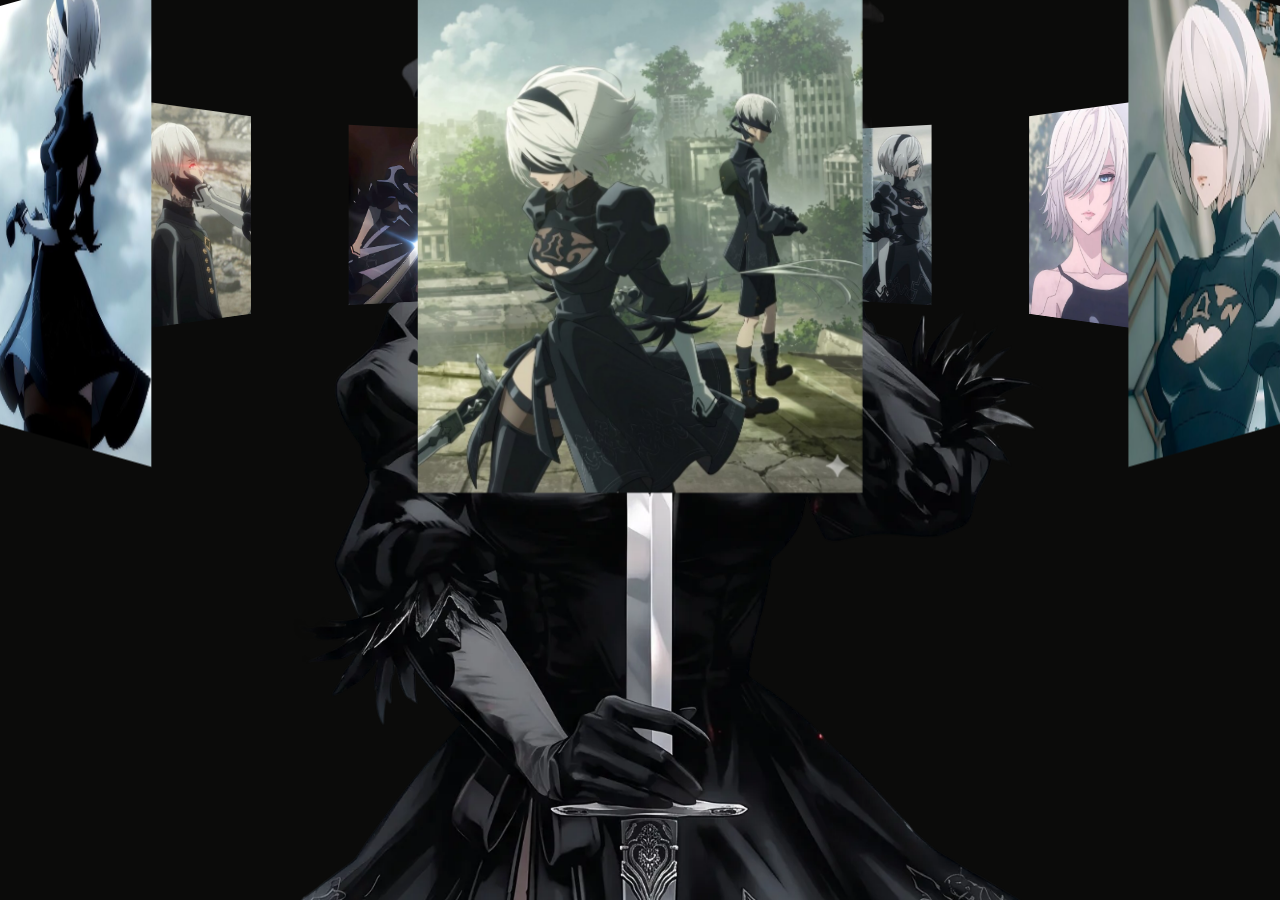
<file: slider.html>
<!DOCTYPE html>
<html lang="en">
<head>
    <meta charset="UTF-8">
    <meta name="viewport" content="width=device-width, initial-scale=1.0">
    <title>3D Image Slider</title>
    <link rel="stylesheet" href="style.css">
</head>
<body>
    <div class="banner">
        <div class="slider" style="--quantity: 10">
            <div class="item" style="--position: 1"><img src="slider_frames/s1.jpg" alt=""></div>
            <div class="item" style="--position: 2"><img src="slider_frames/s2.jpeg" alt=""></div>
            <div class="item" style="--position: 3"><img src="slider_frames/s3.jpeg" alt=""></div>
            <div class="item" style="--position: 4"><img src="slider_frames/s4.jpeg" alt=""></div>
            <div class="item" style="--position: 5"><img src="slider_frames/s5.jpeg" alt=""></div>
            <div class="item" style="--position: 6"><img src="slider_frames/s6.jpeg" alt=""></div>
            <div class="item" style="--position: 7"><img src="slider_frames/s7.jpeg" alt=""></div>
            <div class="item" style="--position: 8"><img src="slider_frames/s8.jpeg" alt=""></div>
            <div class="item" style="--position: 9"><img src="slider_frames/s9.jpeg" alt=""></div>
            <div class="item" style="--position: 10"><img src="slider_frames/s10.jpeg" alt=""></div>
        </div>
        <div class="model"></div>
    </div>
</body>
</html>
</file>
<file: style.css>
@import url('https://fonts.googleapis.com/css2?family=Poppins:wght@300;400;700&display=swap');

body {
    margin: 0;
    background-color: #0b0b0a;
}

.banner {
    width: 100%;
    height: 100vh;
    text-align: center;
    overflow: hidden;
    position: relative;
    background-image: url(center.png);
    background-size: cover;
    background-position: center;
    background-repeat: no-repeat;
}

.banner .slider {
    position: absolute;
    width: 200px;
    height: 250px;
    top: 10%;
    left: calc(50% - 100px);
    transform-style: preserve-3d;
    transform: perspective(1000px);
    animation: autoRun 20s linear infinite;
    z-index: 2;
}

@keyframes autoRun {
    from {
        transform: perspective(1000px) rotateX(-16deg) rotateY(0deg);
    }
    to {
        transform: perspective(1000px) rotateX(-16deg) rotateY(360deg);
    }
}

.banner .slider .item {
    position: absolute;
    inset: 0 0 0 0;
    transform:
        rotateY(calc( (var(--position) - 1) * (360 / var(--quantity)) * 1deg))
        translateZ(550px);
}

.banner .slider .item img {
    width: 100%;
    height: 100%;
    object-fit: cover;
}

.banner .model {
    width: 100%;
    height: 75vh;
    position: absolute;
    bottom: 0;
    left: 0;
    background-size: auto 130%;
    background-repeat: no-repeat;
    background-position: top center;
    z-index: 1;
}
</file>
